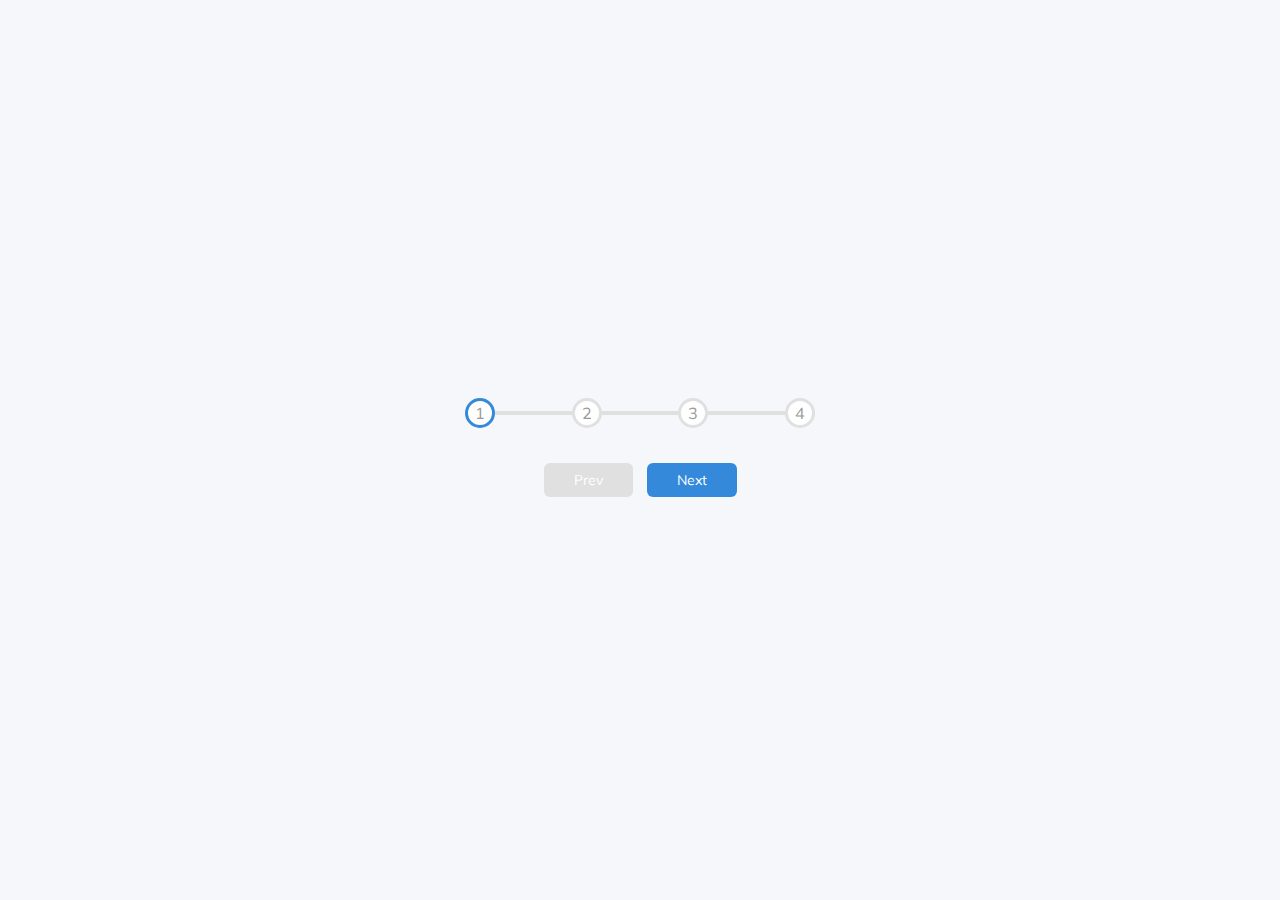
<file: Day 2 - Progress Steps/index.html>
<!DOCTYPE html>
<html lang="en">
<head>
    <meta charset="UTF-8">
    <meta name="viewport" content="width=device-width, initial-scale=1.0">
    <link rel="stylesheet" href="style.css">
    <!-- <link rel="stylesheet" href="https://cdnjs.cloudflare.com/ajax/libs/font-awesome/6.5.2/css/all.min.css" integrity="sha512-SnH5WK+bZxgPHs44uWIX+LLJAJ9/2PkPKZ5QiAj6Ta86w+fsb2TkcmfRyVX3pBnMFcV7oQPJkl9QevSCWr3W6A==" crossorigin="anonymous" referrerpolicy="no-referrer" /> -->
    <title>Progress Steps</title>
</head>
<body>
    <div class="container">
        <div class="progress-container">
            <div class="progress" id="progress"></div>
            <div class="circle active">1</div>
            <div class="circle">2</div>
            <div class="circle">3</div>
            <div class="circle">4</div>
        </div>

        <button class="btn" id="prev" disabled>Prev</button>
        <button class="btn" id="next">Next</button>
    </div>
    <script src="script.js"></script>
</body>
</html>
</file>
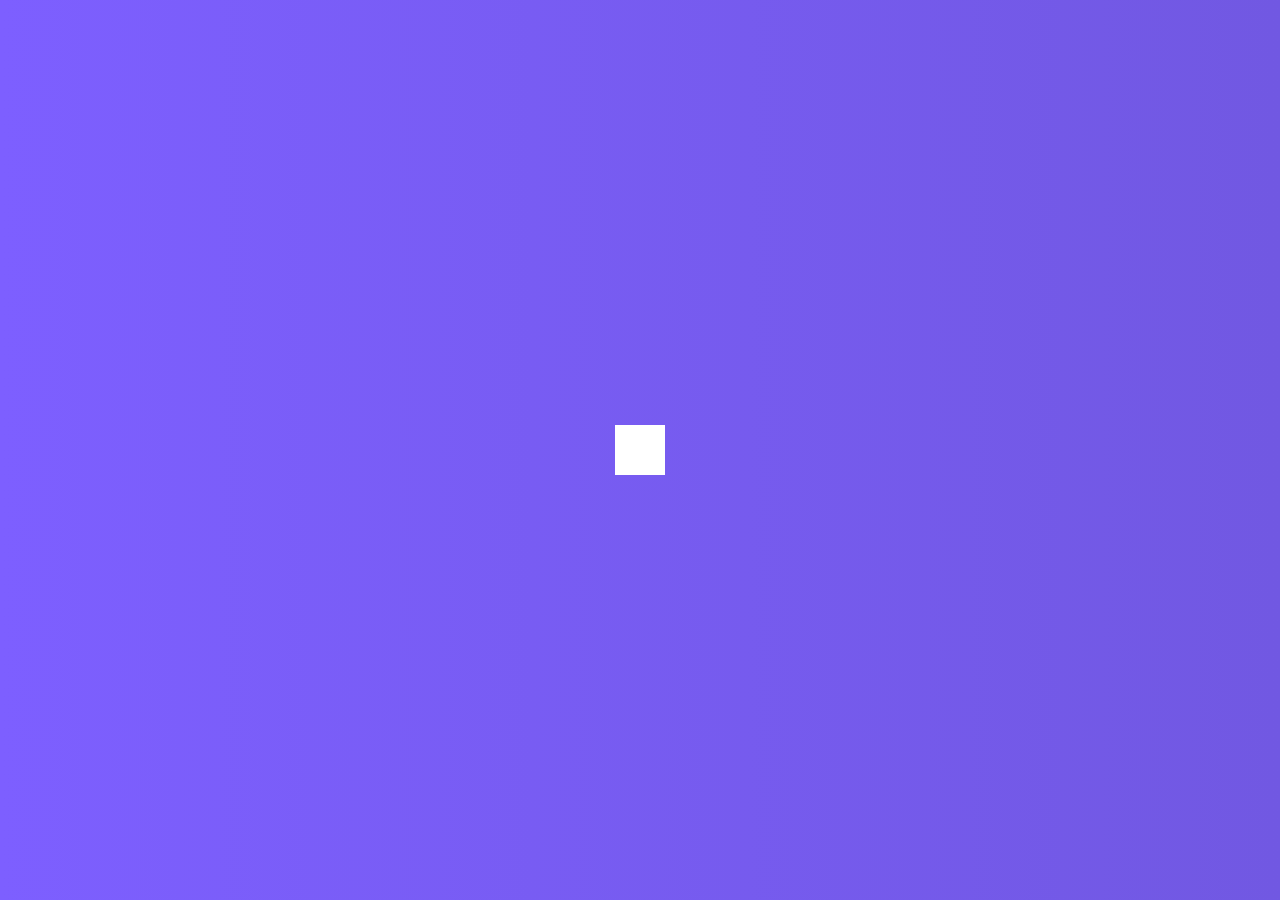
<file: Day 4 - Hidden Search Widget/index.html>
<!DOCTYPE html>
<html lang="en">
<head>
    <meta charset="UTF-8">
    <meta name="viewport" content="width=device-width, initial-scale=1.0">
    <link rel="stylesheet" href="style.css">
    <link rel="stylesheet" href="https://cdnjs.cloudflare.com/ajax/libs/font-awesome/6.5.2/css/all.min.css" integrity="sha512-SnH5WK+bZxgPHs44uWIX+LLJAJ9/2PkPKZ5QiAj6Ta86w+fsb2TkcmfRyVX3pBnMFcV7oQPJkl9QevSCWr3W6A==" crossorigin="anonymous" referrerpolicy="no-referrer" />
    <title>Hidden Search</title>
</head>
<body>
    <div class="search">
        <input type="text" class="input" placeholder="Search...">
        <button class="btn">
            <i class="fas fa-search"></i>
        </button>
    </div>
    <script src="script.js"></script>
</body>
</html>
</file>
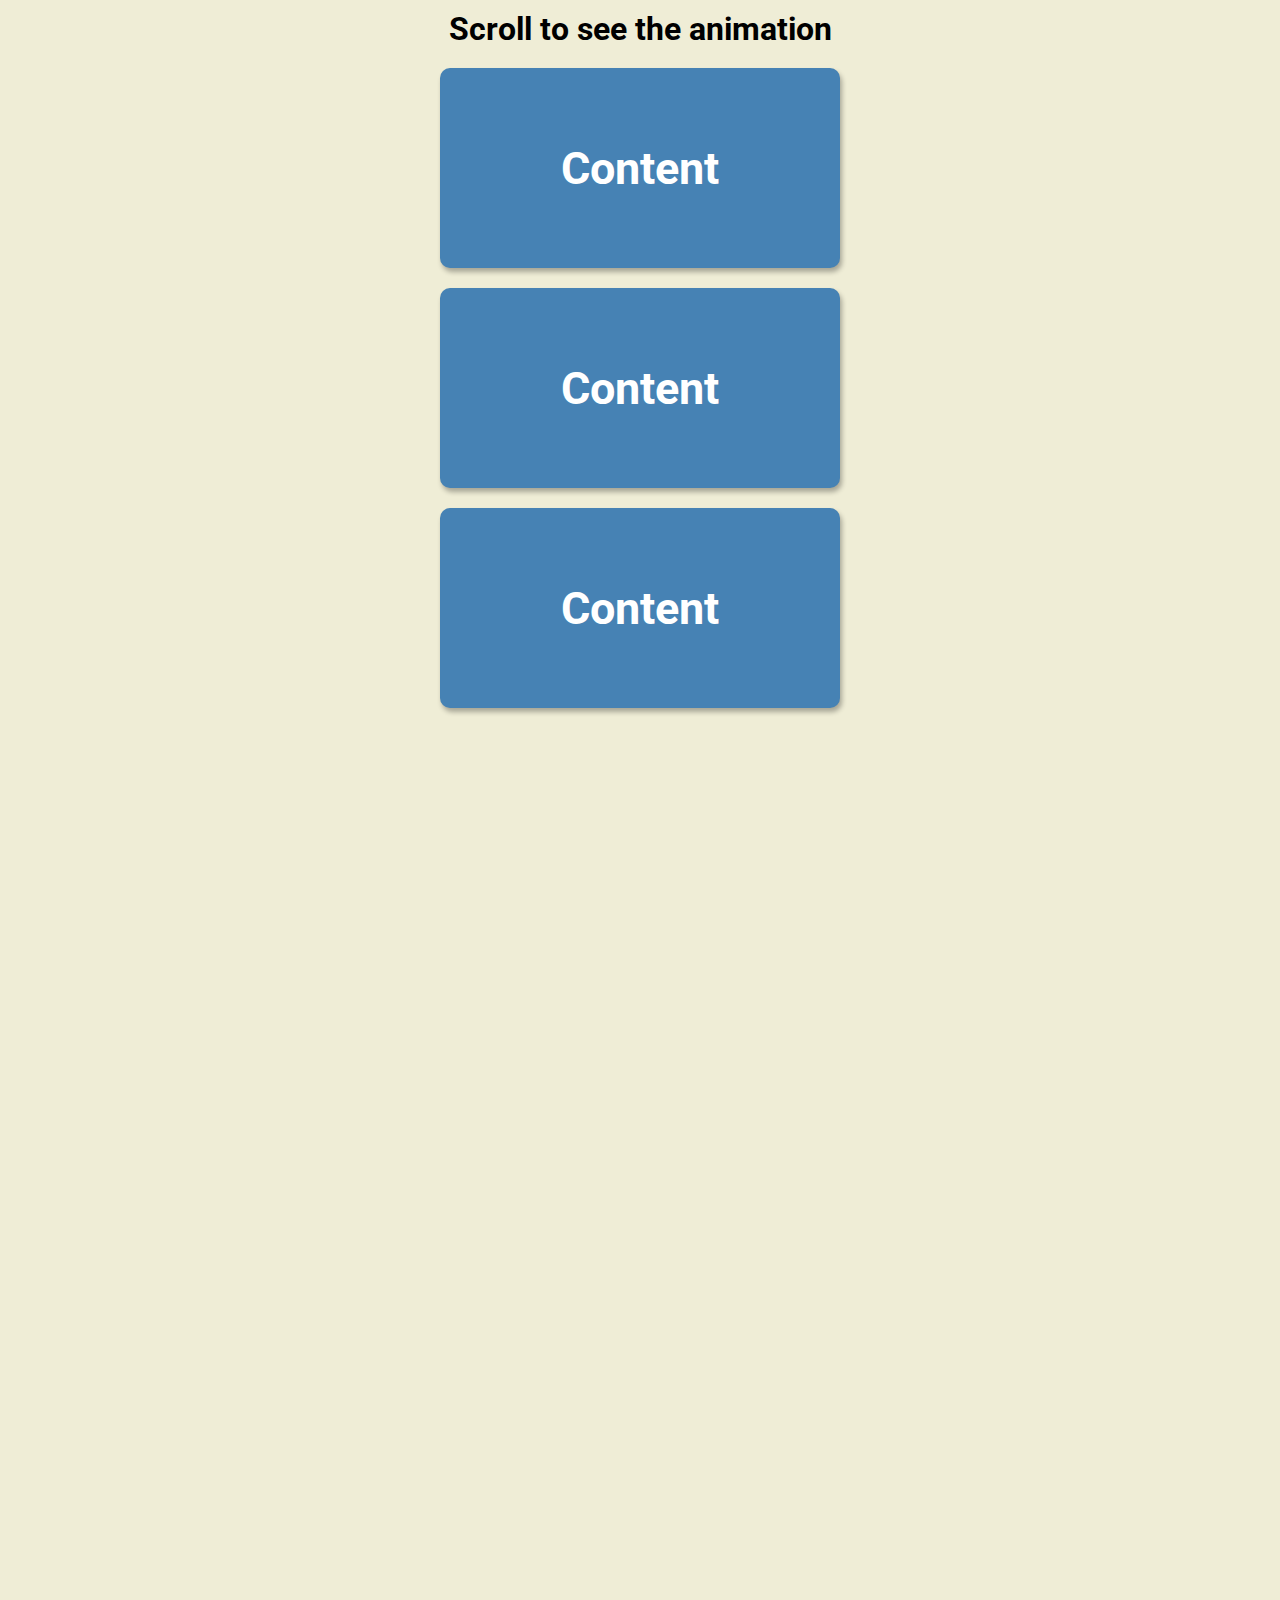
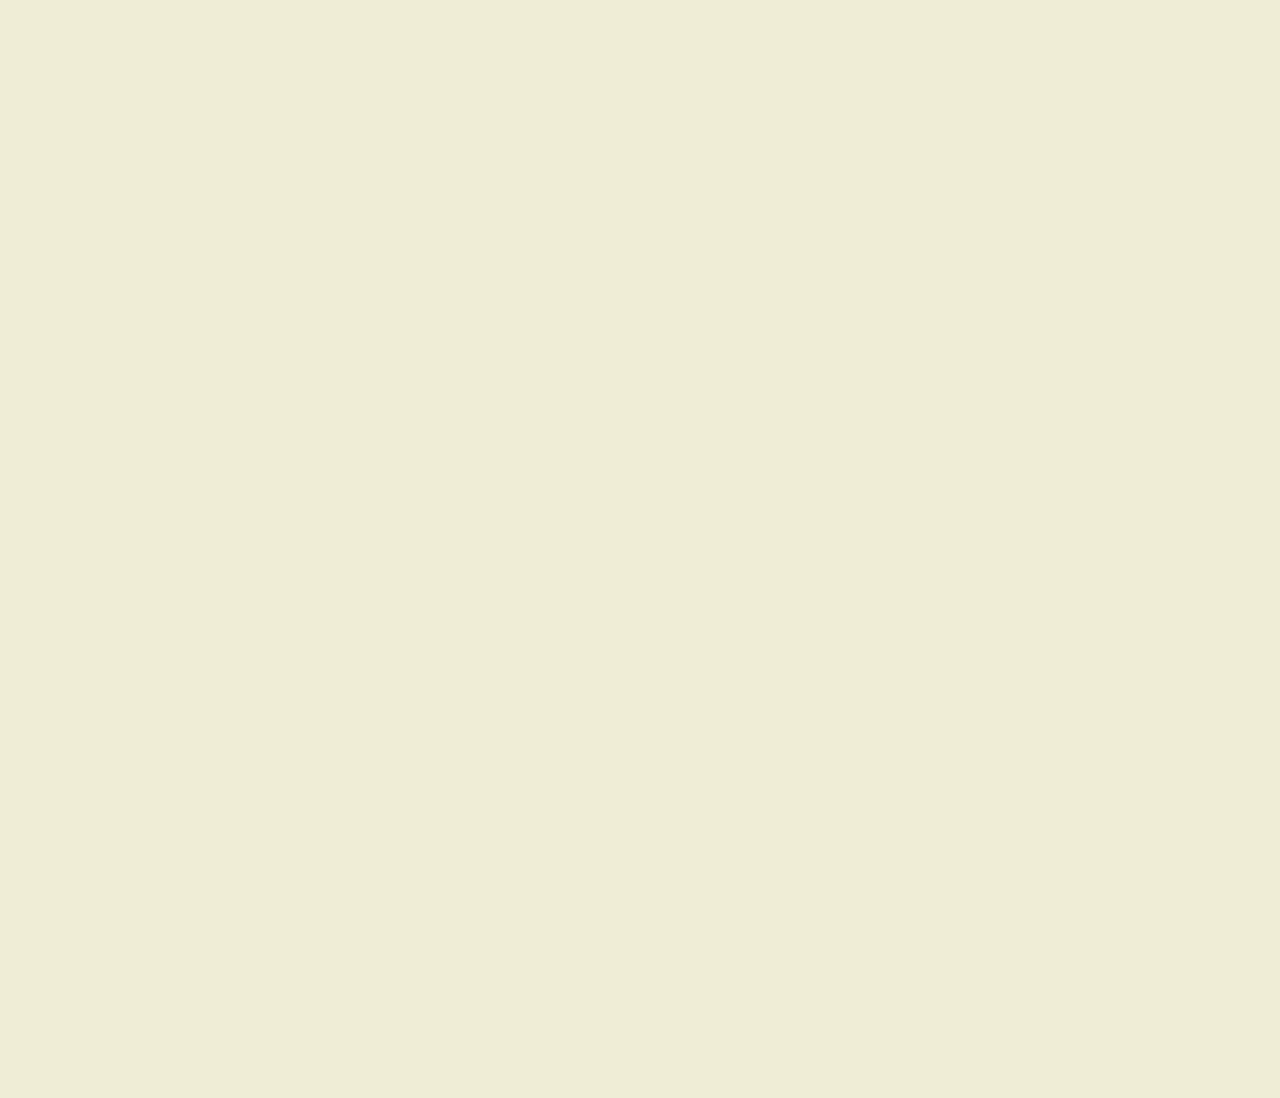
<file: Day 6 - Scroll Animation/index.html>
<!DOCTYPE html>
<html lang="en">
<head>
    <meta charset="UTF-8">
    <meta name="viewport" content="width=device-width, initial-scale=1.0">
    <link rel="stylesheet" href="style.css">
    <!-- <link rel="stylesheet" href="https://cdnjs.cloudflare.com/ajax/libs/font-awesome/6.5.2/css/all.min.css" integrity="sha512-SnH5WK+bZxgPHs44uWIX+LLJAJ9/2PkPKZ5QiAj6Ta86w+fsb2TkcmfRyVX3pBnMFcV7oQPJkl9QevSCWr3W6A==" crossorigin="anonymous" referrerpolicy="no-referrer" /> -->
    <title>Scroll Animation</title>
</head>
<body>
    <h1>Scroll to see the animation</h1>
    <div class="box"><h2>Content</h2></div>
    <div class="box"><h2>Content</h2></div>
    <div class="box"><h2>Content</h2></div>
    <div class="box"><h2>Content</h2></div>
    <div class="box"><h2>Content</h2></div>
    <div class="box"><h2>Content</h2></div>
    <div class="box"><h2>Content</h2></div>
    <div class="box"><h2>Content</h2></div>
    <div class="box"><h2>Content</h2></div>
    <div class="box"><h2>Content</h2></div>
    <div class="box"><h2>Content</h2></div>
    <div class="box"><h2>Content</h2></div>
    <script src="script.js"></script>
</body>
</html>
</file>
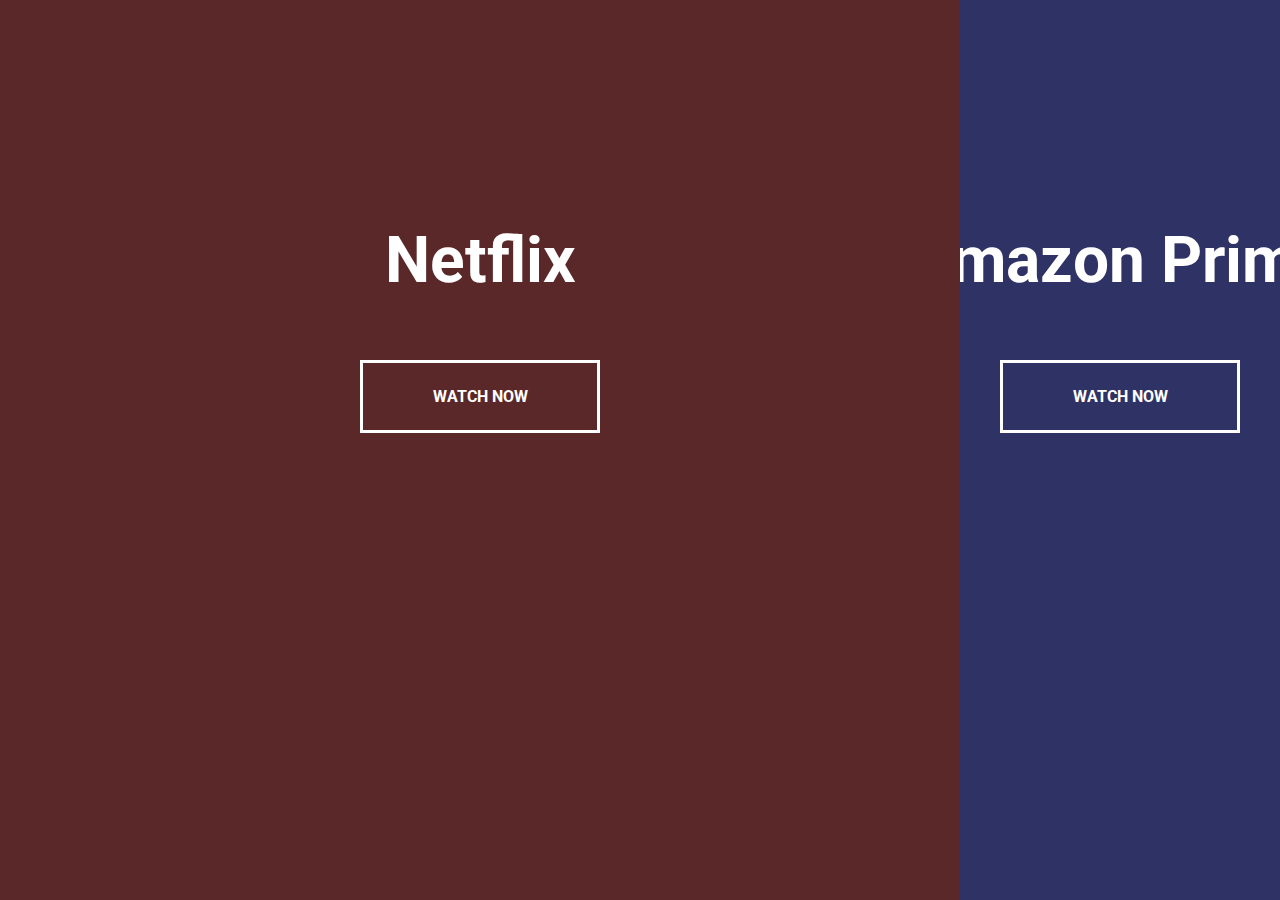
<file: Day 7 - Split Landing Page/index.html>
<!DOCTYPE html>
<html lang="en">
<head>
    <meta charset="UTF-8">
    <meta name="viewport" content="width=device-width, initial-scale=1.0">
    <link rel="stylesheet" href="style.css">
    <!-- <link rel="stylesheet" href="https://cdnjs.cloudflare.com/ajax/libs/font-awesome/6.5.2/css/all.min.css" integrity="sha512-SnH5WK+bZxgPHs44uWIX+LLJAJ9/2PkPKZ5QiAj6Ta86w+fsb2TkcmfRyVX3pBnMFcV7oQPJkl9QevSCWr3W6A==" crossorigin="anonymous" referrerpolicy="no-referrer" /> -->
    <title>Split Landing Page</title>
</head>
<body>
    <div class="container">
        <div class="split left">
            <h1>Netflix</h1>
            <a href="https://www.netflix.com/" class="btn">Watch Now</a>
        </div>
        <div class="split right">
            <h1>Amazon Prime</h1>
            <a href="https://www.primevideo.com/" class="btn">Watch Now</a>
        </div>
    </div>

    <script src="script.js"></script>
</body>
</html>
</file>
<file: Day 2 - Progress Steps/style.css>
@import url('https://fonts.googleapis.com/css?family=Muli&display=swap');

:root{
    --line-border-fill: #3489db;
    --line-border-empty: #e0e0e0;
}

* {
    box-sizing: border-box;

}

body {
    background-color: #f6f7fb;
    font-family: 'Muli', sans-serif;
    display: flex;
    align-items: center;
    justify-content: center;
    height: 100vh;
    overflow: hidden;
    margin: 0;
}

.container {
    text-align: center;
}

.progress-container {
    display: flex;
    justify-content: space-between;
    position: relative;
    margin-bottom: 30px;
    max-width: 100%;
    width: 350px;
}

.progress-container::before {
    content: '';
    background-color: var(--line-border-empty);
    position: absolute;
    top: 50%;
    left: 0%;
    transform: translateY(-50%);
    height: 4px;
    width: 100%;
    z-index: -1;
}

.progress {
    background-color: var(--line-border-fill);
    position: absolute;
    top: 50%;
    left: 0%;
    transform: translateY(-50%);
    height: 4px;
    width: 0%;
    z-index: -1;
    transition: 0.4s ease;
}

.circle {
    background-color: #fff;
    color: #999;
    border-radius: 50%;
    height: 30px;
    width: 30px;
    display: flex;
    align-items: center;
    justify-content: center;
    border: 3px solid #e0e0e0;
    transition: 0.4s ease;
}

.circle.active {
    border-color: var(--line-border-fill);
}

.btn {
    background-color: var(--line-border-fill);
    color: #fff;
    border: 0;
    border-radius: 6px;
    cursor: pointer;
    font-family: inherit;
    padding: 8px 30px;
    margin: 5px;
    font-size: 14px;
}

.btn:active {
    transform: scale(0.98);
}

.btn:focus {
    outline: 0;
}

.btn:disabled {
    background-color: var(--line-border-empty);
    cursor: not-allowed;
}
</file>
<file: Day 4 - Hidden Search Widget/style.css>
@import url('https://fonts.googleapis.com/css2?family=Roboto:wght@400;700&display=swap');

* {
    box-sizing: border-box;

}

body {
    background-image: linear-gradient(90deg, #7d5fff, #7158e2);
    font-family: 'Roboto', sans-serif;
    display: flex;
    align-items: center;
    justify-content: center;
    height: 100vh;
    overflow: hidden;
    margin: 0;
}

.search {
    position: relative;
    height: 50px;
}

.search .input {
    background-color: #fff;
    border: 0;
    font-size: 18px;
    padding: 15px;
    height: 50px;
    width: 50px;
    transition: width 0.3s ease;
}

.btn {
    background-color: #fff;
    border: 0;
    cursor: pointer;
    font-size: 24px;
    position: absolute;
    top: 0;
    left: 0;
    height: 50px;
    width: 50px;
    transition: transform 0.3s ease;
}

.btn:focus,
.input:focus {
    outline: none;
}

.search.active .input {
    width: 200px;
}

.search.active .btn {
    transform: translateX(198px);
}
</file>
<file: Day 6 - Scroll Animation/style.css>
@import url('https://fonts.googleapis.com/css2?family=Roboto:wght@400;700&display=swap');

* {
    box-sizing: border-box;

}

body {
    background-color: #efedd6;
    font-family: 'Roboto', sans-serif;
    display: flex;
    flex-direction: column;
    align-items: center;
    justify-content: center;
    margin: 0;
    overflow-x: hidden;
}

h1 {
    margin: 10px;
}

.box {
    background-color: steelblue;
    color: #fff;
    display: flex;
    align-items: center;
    justify-content: center;
    width: 400px;
    height: 200px;
    margin: 10px;
    border-radius: 10px;
    box-shadow: 2px 4px 5px rgba(0, 0, 0, 0.3);
    transform: translateX(400%);
    transition: transform 0.4s ease;
}

.box:nth-of-type(even) {
    transform: translateX(-400%);
}

.box.show {
    transform: translateX(0);
}

.box h2 {
    font-size: 45px;
}
</file>
<file: Day 7 - Split Landing Page/style.css>
@import url('https://fonts.googleapis.com/css2?family=Roboto:wght@400;700&display=swap');

:root {
    --left-bg-color: rgba(107, 35, 35, 0.7);
    --right-bg-color: rgba(46, 50, 113, 0.8);
    --left-btn-hover-color: rgba(232, 36, 36, 1);
    --right-btn-hover-color: rgb(28, 144, 232);
    --hover-width: 75%;
    --other-width: 25%;
    --speed: 1000ms;
}

* {
    box-sizing: border-box;

}

body {
    font-family: 'Roboto', sans-serif;
    height: 100vh;
    overflow: hidden;
    margin: 0;
}

h1 {
    font-size: 4rem;
    color: #fff;
    position: absolute;
    left: 50%;
    top: 20%;
    transform: translateX(-50%);
    white-space: nowrap;
}

.btn {
    position: absolute;
    display: flex;
    align-items: center;
    justify-content: center;
    left: 50%;
    top: 40%;
    transform: translateX(-50%);
    text-decoration: none;
    color: #fff;
    border: #fff solid 0.2rem;
    font-size: 1rem;
    font-weight: bold;
    text-transform: uppercase;
    width: 15rem;
    padding: 1.5rem;
}

.split.left .btn:hover {
    background-color: var(--left-btn-hover-color);
    border-color: var(--left-btn-hover-color);
}

.split.right .btn:hover {
    background-color: var(--right-btn-hover-color);
    border-color: var(--right-btn-hover-color);
}

.container {
    position: relative;
    width: 100%;
    height: 100%;
    background: #333;

}

.split {
    position: absolute;
    width: 50%;
    height: 100%;
    overflow: hidden;
}

.split.left {
    left: 0;
    background: url('https://images.unsplash.com/photo-1574375927938-d5a98e8ffe85?q=80&w=1769&auto=format&fit=crop&ixlib=rb-4.0.3&ixid=M3wxMjA3fDB8MHxwaG90by1wYWdlfHx8fGVufDB8fHx8fA%3D%3D');
    background-repeat: no-repeat;
    background-size: cover;
}

.split.left::before {
    content: '';
    position: absolute;
    width: 100%;
    height: 100%;
    background-color: var(--left-bg-color);
}

.split.right {
    right: 0;
    background: url('https://images.unsplash.com/photo-1643208589888-23447d7e747f?q=80&w=1769&auto=format&fit=crop&ixlib=rb-4.0.3&ixid=M3wxMjA3fDB8MHxwaG90by1wYWdlfHx8fGVufDB8fHx8fA%3D%3D');
    background-repeat: no-repeat;
    background-size: cover;
}

.split.right::before {
    content: '';
    position: absolute;
    width: 100%;
    height: 100%;
    background-color: var(--right-bg-color);
}

.split.right,
.split.left,
.split.left::before,
.split.left::before {
    transition: all var(--speed) ease-in-out;
}

.hover-left .left {
    width: var(--hover-width);
}

.hover-left .right {
    width: var(--other-width);
}

.hover-right .right {
    width: var(--hover-width);
}

.hover-right .left {
    width: var(--other-width);
}

@media(max-width: 800px) {
    h1 {
        font-size: 2rem;
        top: 30%;
    }

    .btn {
        padding: 1.2rem;
        width: 12rem;
    }
}
</file>
